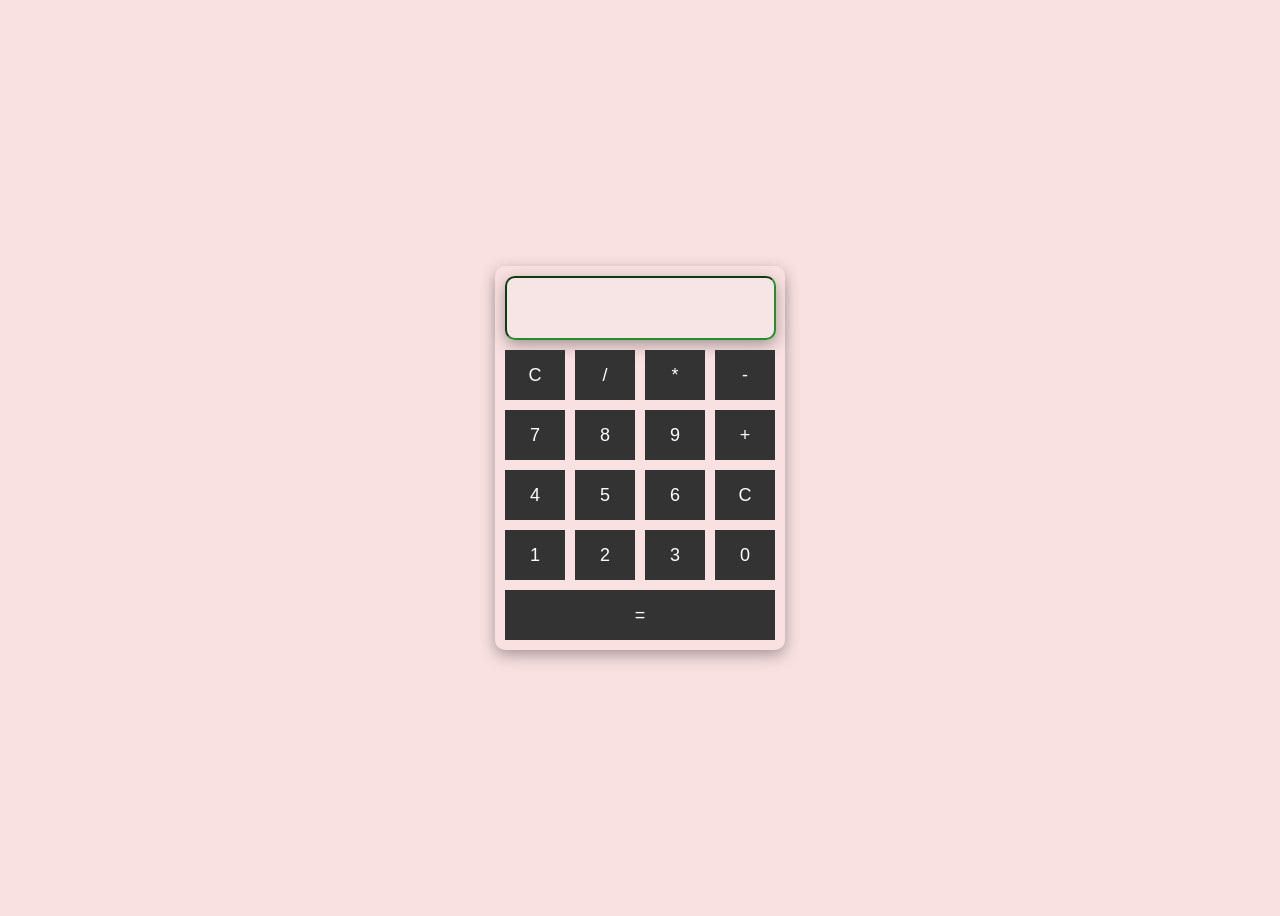
<file: Calculator/index.html>
<!DOCTYPE html>
<html>
<head>
    <title>Calculator</title>
    <link rel="stylesheet" href="style.css">
</head>

<body>

<div class="calculator">
    <input type="text" id="display" disabled>
    <div class="buttons"> 
        <button   onclick="clearDisplay()">C</button>
        <button   onclick="append('/')">/</button>
        <button   onclick="append('*')">*</button>
        <button   onclick="append('-')">-</button>
        <button   onclick="append('7')">7</button>
        <button   onclick="append('8')">8</button>
        <button   onclick="append('9')">9</button>
        <button   onclick="append('+')">+</button>
        <button   onclick="append('4')">4</button>
        <button   onclick="append('5')">5</button>
        <button   onclick="append('6')">6</button>
        <button   onclick="clearDisplay()">C</button>
        <button   onclick="append('1')">1</button>
        <button   onclick="append('2')">2</button>
        <button   onclick="append('3')">3</button>
        <button   onclick="append('0')">0</button>
        <button  id="big" onclick="calculate()">=</button>
    </div>
</div>

<script src="script.js"></script>

</body>
</html>
</file>
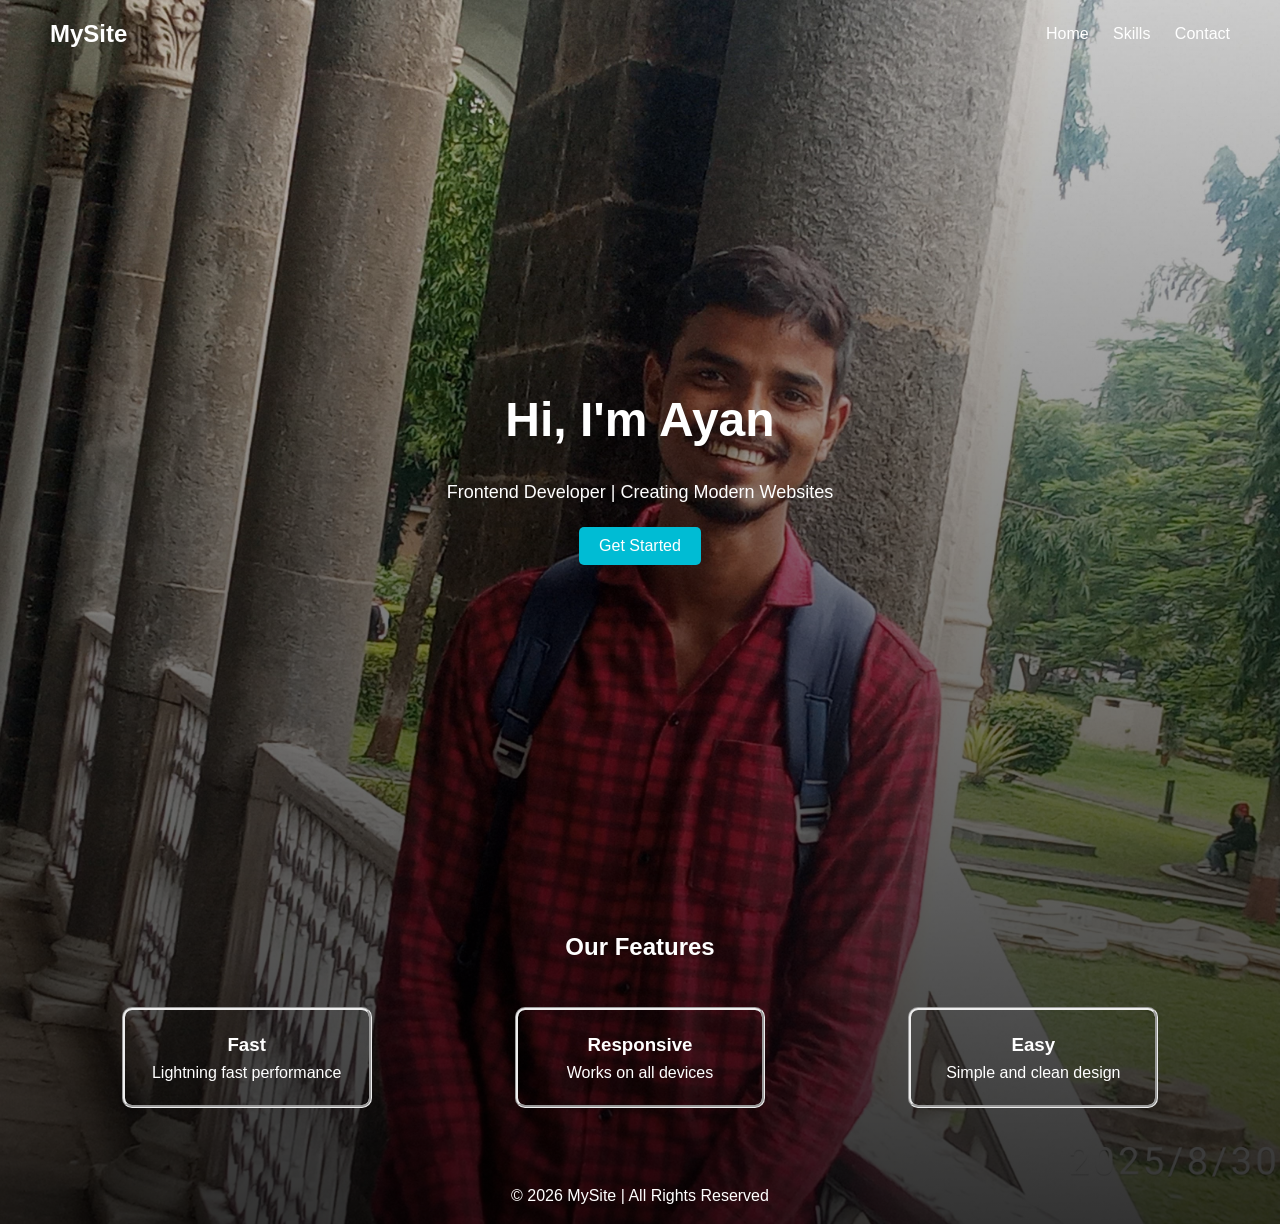
<file: landingPage/index.html>
<!DOCTYPE html>
<html lang="en">

<head>
    <meta charset="UTF-8">
    <title>Landing Page</title>
    <meta name="viewport" content="width=device-width, initial-scale=1.0">
    <link rel="stylesheet" href="style.css">
</head>

<body>
    <header>
        <h1>MySite</h1>
        <nav>
            <a href="#">Home</a>
            <a href="#">Skills</a>
            <a href="#">Contact</a>
        </nav>
    </header>
    <section class="hero">
        <div>
            <h2>Hi, I'm Ayan</h2>
            <p>Frontend Developer | Creating Modern Websites</p>
            <button>Get Started</button>
        </div>
    </section>
    <section class="features">
        <h2>Our Features</h2>
        <div class="feature-box">
            <div class="box">
                <h3>Fast</h3>
                <p>Lightning fast performance</p>
            </div>
            <div class="box">
                <h3>Responsive</h3>
                <p>Works on all devices</p>
            </div>
            <div class="box">
                <h3>Easy</h3>
                <p>Simple and clean design</p>
            </div>
        </div>
    </section>
    <footer>
        <p>© 2026 MySite | All Rights Reserved</p>
    </footer>

</body>

</html>
</file>
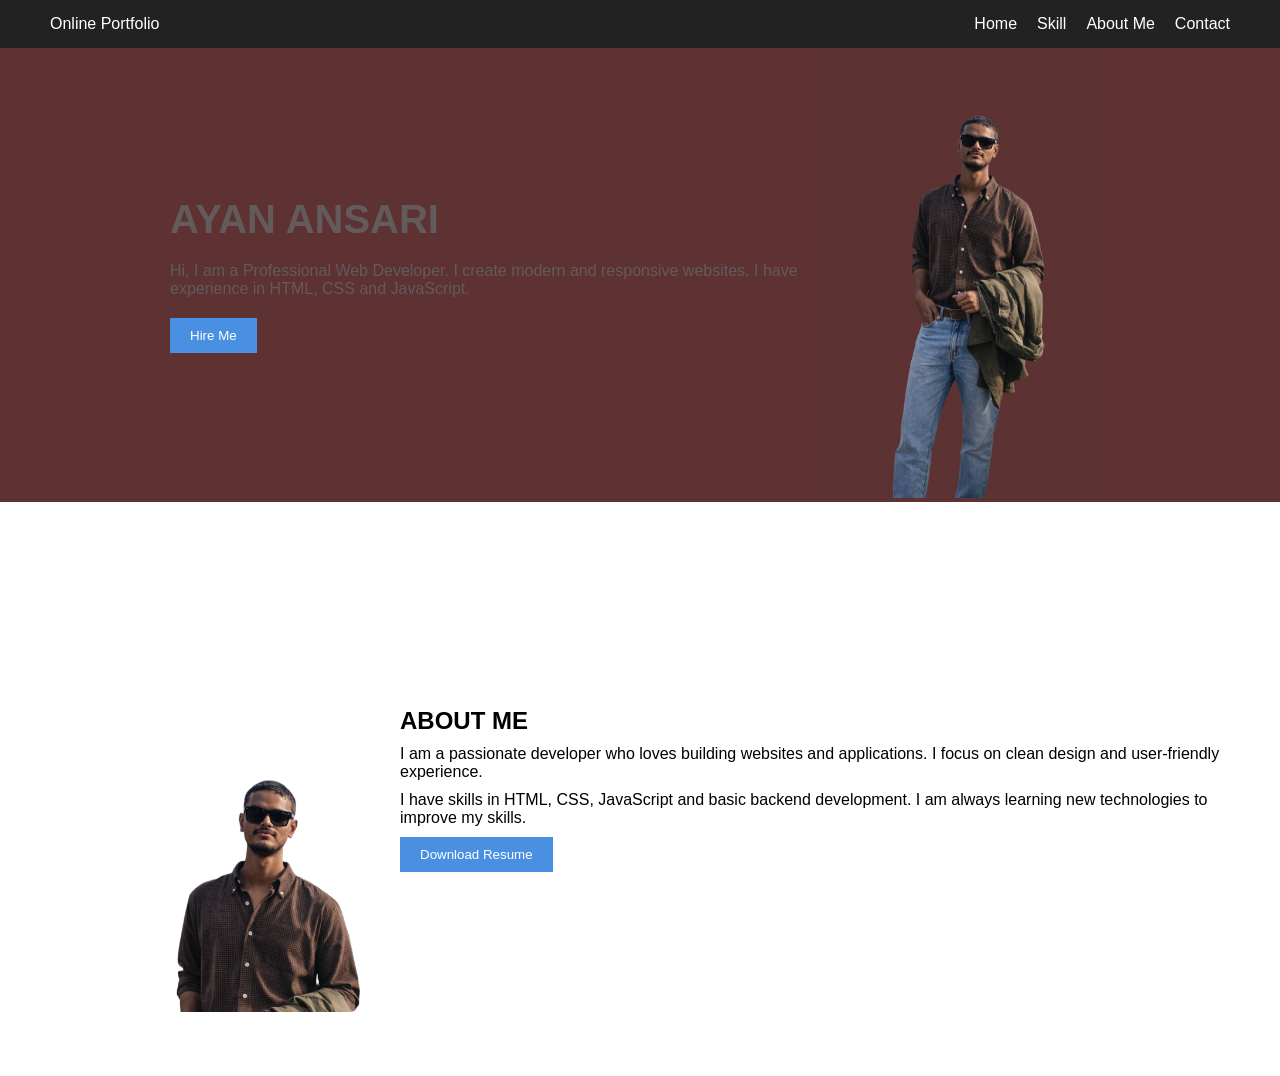
<file: Portfolio/index.html>
<!DOCTYPE html>
<html lang="en">
<head>
  <meta charset="UTF-8">
  <title>Portfolio</title>
  <link rel="stylesheet" href="style.css">
</head>
<body>
<header>
  <div class="logo">Online Portfolio</div>
  <nav>
    <ul>
     <li><a href="#hiii">Home</a></li>
      <li>Skill</li>
      <li><a href="#hii">About Me</a></li>
      <li>Contact</li>
    </ul>
  </nav>
</header>
<section class="hero" id="hiii">
  <div class="hero-text">
    <h1>AYAN ANSARI</h1>
    <p>Hi, I am a Professional Web Developer. I create modern and responsive websites.
I have experience in HTML, CSS and JavaScript.
    </p>
    <button>Hire Me</button>
  </div>

  <div class="hero-img">
    <img src="WhatsApp Image 2026-03-26 at 10.15.44 AM.jpeg" alt="profile">
  </div>
</section>
<section class="about" id="hii">
  <div class="about-img">
    <img src="Remove background project.png" alt="">
  </div>

  <div class="about-text">
    <h2>ABOUT ME</h2>

<p>
I am a passionate developer who loves building websites and applications.
I focus on clean design and user-friendly experience.
</p>

<p>
I have skills in HTML, CSS, JavaScript and basic backend development.
I am always learning new technologies to improve my skills.
</p>

    <button>Download Resume</button>
  </div>
</section>

</body>
</html>
</file>
<file: Calculator/style.css>
body {
    display: flex;
    justify-content: center;
    align-items: center;
    height: 100vh;
    font-family: Arial;
    background: #fae1e1;
}

.calculator {
    
    box-sizing: border-box;
    padding: 10px;
    border-style:initial;
    box-shadow: 0 5px 15px rgba(40, 32, 39, 0.4) ;
    border-radius: 10px;
}

#display{
    font-family: 'Gill Sans', 'Gill Sans MT', Calibri, 'Trebuchet MS', sans-serif;
    width: 95%;
    color: blueviolet;
    border-radius: 10px;
    border-color: rgb(33, 144, 41);
    height: 50px;
    margin-bottom: 10px;
    font-size: 20px;
    font-weight: bolder;
    text-align: right;
    padding: 5px;
    box-shadow: 0 5px 15px rgba(40, 32, 39, 0.4) ;

}

.buttons{
    display: grid;
    grid-template-columns: repeat(4, 60px);
    gap: 10px;
    border-radius: 50%;
    border-color: #333;

}

button {
    height: 50px;
    font-size: 18px;
    border: none;
    background: #333;
    color: white;
    cursor: pointer;
}

button:hover {
    background: rgb(85, 0, 255);
}
#big{
    width: 450%;
}
</file>
<file: landingPage/style.css>
* {
    margin: 0;
    padding: 0;
    box-sizing: border-box;
    font-family: Arial, sans-serif;
}

body {
    line-height: 1.6;
    background: linear-gradient(to bottom, rgba(0, 0, 0, 0.2), rgba(0, 0, 0, 0.8)),
        url('IMG-20250831-WA0220.jpg') no-repeat center/cover;
}


/* Navbar */
header {
    display: flex;
    justify-content: space-between;
    align-items: center;
    padding: 15px 50px;
    background: url('https://images.unsplash.com/photo-1677297679397-050be2b144b4?q=80&w=2128&auto=format&fit=crop&ixlib=rb-4.1.0&ixid=M3wxMjA3fDB8MHxwaG90by1wYWdlfHx8fGVufDB8fHx8fA%3D%3D');
    color: #fff;
    animation: dropDown 1s ease-out;
}

@keyframes dropDown {
    0% {
        transform: translateY(-100px);
        opacity: 0;
    }

    100% {
        transform: translateY(0);
        opacity: 1;
    }
}

header h1 {
    font-size: 24px;
}

nav a {
    color: #fff;
    text-decoration: none;
    margin-left: 20px;
    transition: 0.3s;
}

nav a:hover {
    color: #00bcd4;
}

/* Hero Section */
.hero {
    height: 90vh;
    background-size: cover;
    background-position: center;
    display: flex;
    justify-content: center;
    align-items: center;
    color: white;
    text-align: center;
}

.hero h2 {
    font-size: 48px;
    margin-bottom: 20px;
    animation: dropDown 1s ease-out;
}

@keyframes dropDown {
    0% {
        transform: translateY(-100px);
        opacity: 0;
    }

    100% {
        transform: translateY(0);
        opacity: 1;
    }
}

.hero p {
    font-size: 18px;
    margin-bottom: 20px;
    animation: dropDown 1s ease-out;
}

@keyframes dropDown {
    0% {
        transform: translateY(-100px);
        opacity: 0;
    }

    100% {
        transform: translateY(0);
        opacity: 1;
    }
}

.hero button {
    padding: 10px 20px;
    border: none;
    background: #00bcd4;
    color: white;
    font-size: 16px;
    cursor: pointer;
    border-radius: 5px;
    animation: dropDown 1s ease-out;
}

@keyframes dropDown {
    0% {
        transform: translateY(-100px);
        opacity: 0;
    }

    100% {
        transform: translateY(0);
        opacity: 1;
    }
}

.hero button:hover {
    background: #0097a7;
}

/* Features */
.features {
    padding: 50px;
    color: #fff;
    text-align: center;

}

.features h2 {
    margin-bottom: 30px;
    animation: dropDown 1s ease-out;
}

@keyframes dropDown {
    0% {
        transform: translateY(-100px);
        opacity: 0;
    }

    100% {
        transform: translateY(0);
        opacity: 1;
    }
}

.feature-box {
    display: flex;
    justify-content: space-around;
    flex-wrap: wrap;
}

.box {
    width: 250px;
    padding: 20px;
    margin: 10px;
    border-style: groove;
    border-radius: 10px;
    transition: 0.3s;
    animation: dropDown 1s ease-out;
}

@keyframes dropDown {
    0% {
        transform: translateY(-100px);
        opacity: 0;
    }

    100% {
        transform: translateY(0);
        opacity: 1;
    }
}

.box:hover {
    transform: translateY(-5px);
    box-shadow: 0 5px 15px rgba(215, 251, 35, 0.914);
}

/* Footer */
footer {
    background: url('https://plus.unsplash.com/premium_photo-1687446257714-843c5153cc91?q=80&w=1322&auto=format&fit=crop&ixlib=rb-4.1.0&ixid=M3wxMjA3fDB8MHxwaG90by1wYWdlfHx8fGVufDB8fHx8fA%3D%3D') no-repeat center/cover;
    color: white;
    text-align: center;
    padding: 15px;
}
</file>
<file: Portfolio/style.css>
* {
  margin: 0;
  padding: 0;
  box-sizing: border-box;
  font-family: Arial;
}
header {
  display: flex;
  justify-content: space-between;
  align-items: center;
  padding: 15px 50px;
  background: #222;
  color: #fff;
}

header ul {
  display: flex;
  list-style: none;
}

header ul li {
  margin-left: 20px;
}

header ul li a {
  color: white;
  text-decoration: none;
}
.hero {
  display: flex;
  align-items: center;
  justify-content: center;
  
  background: rgb(94, 49, 50);
  color: rgb(99, 91, 91);
}

.hero-text {
  max-width: 50%;
}

.hero-text h1 {
  font-size: 40px;
  margin-bottom: 20px;
}

.hero-text p {
  margin-bottom: 20px;
}

.hero-text button {
  padding: 10px 20px;
  background: #4a90e2;
  border: none;
  color: white;
  cursor: pointer;
}

.hero-img img {
  width: 300px;
}

.about {
  display: flex;
  align-items: center;
  padding: 60px;
}

.about-img img {
  width: 300px;
  border-radius: 10px;
}

.about-text {
  margin-left: 40px;
}

.about-text h2 {
  margin-bottom: 10px;
}

.about-text p {
  margin-bottom: 10px;
}

.about-text button {
  padding: 10px 20px;
  background: #4a90e2;
  border: none;
  color: white;
}
</file>
